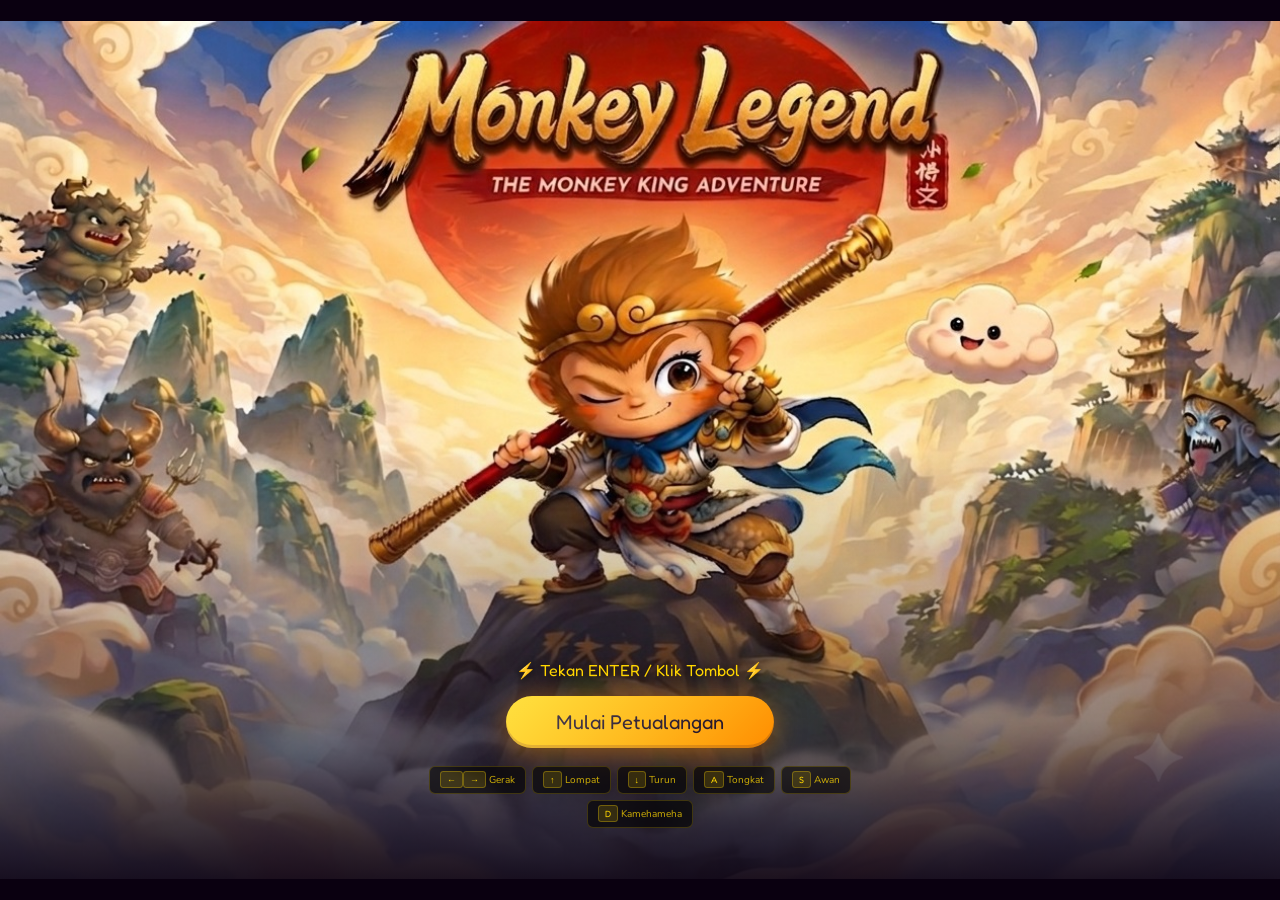
<file: index.html>
<!DOCTYPE html>
<html lang="id">
<head>
<meta charset="UTF-8">
<meta name="viewport" content="width=device-width, initial-scale=1.0, maximum-scale=1.0, user-scalable=no">
<title>Monkey Legend — Sun Wukong Adventure</title>

<!-- CSS Utama -->
<link rel="stylesheet" href="css/style.css">
<!-- CSS Efek Lompat (modular) -->
<link rel="stylesheet" href="css/jump-sprite.css">

<!-- Google Fonts -->
<link href="https://fonts.googleapis.com/css2?family=Fredoka+One&family=Nunito:wght@400;700;900&display=swap" rel="stylesheet">

<!-- Quest & Combo Styles -->
<style>
#questPanel{position:fixed;left:10px;bottom:180px;z-index:12;width:160px;background:rgba(20,5,30,0.85);backdrop-filter:blur(6px);border:1px solid rgba(255,215,0,0.25);border-radius:10px;padding:8px;color:#fff;font-family:'Nunito',sans-serif;font-size:10px}
#questPanel h4{margin:0 0 6px;font-family:'Fredoka One',cursive;font-size:10px;color:var(--gold);text-transform:uppercase;letter-spacing:1px;text-align:center}
.quest-item{display:flex;align-items:center;gap:5px;margin-bottom:4px;padding:3px 5px;border-radius:4px;background:rgba(255,255,255,0.05)}
.quest-item.quest-done{opacity:0.4;text-decoration:line-through}
.quest-label{flex:1;font-size:9px;color:rgba(255,255,255,0.85)}
.quest-bar{width:40px;height:4px;background:rgba(0,0,0,0.4);border-radius:2px;overflow:hidden}
.quest-fill{height:100%;background:linear-gradient(90deg,#FFD700,#FF8C00);border-radius:2px;transition:width 0.3s}
.quest-pct{font-size:8px;color:var(--gold);font-weight:700;min-width:22px;text-align:right}
/* Pet Transform Bar */
#petBar{position:fixed;left:10px;bottom:140px;z-index:12;width:160px;background:rgba(20,5,30,0.85);backdrop-filter:blur(6px);border:1px solid rgba(255,100,0,0.3);border-radius:10px;padding:6px 8px;color:#fff;font-family:'Nunito',sans-serif;font-size:9px;display:none}
#petBar.active{display:block}
#petBar h4{margin:0 0 4px;font-family:'Fredoka One',cursive;font-size:9px;color:#FF8C00;text-transform:uppercase;letter-spacing:1px;text-align:center}
.pet-bar-wrap{width:100%;height:8px;background:rgba(0,0,0,0.4);border-radius:4px;overflow:hidden}
.pet-bar-fill{height:100%;background:linear-gradient(90deg,#FFD700,#FF4444);border-radius:4px;transition:width 0.2s}
.pet-bar-label{text-align:center;font-size:8px;color:rgba(255,255,255,0.7);margin-top:2px}
.pet-bar-label.ready{color:#FF4444;font-weight:700;animation:petPulse 0.5s ease-in-out infinite}
@keyframes petPulse{0%,100%{opacity:1}50%{opacity:0.5}}
@media(max-width:600px){#questPanel{width:130px;left:6px;bottom:160px}#petBar{width:130px;left:6px;bottom:120px}}
#comboDisplay{position:fixed;left:50%;top:22%;transform:translateX(-50%);z-index:12;text-align:center;pointer-events:none;display:none}
.combo-count{font-family:'Fredoka One',cursive;font-size:42px;text-shadow:0 2px 10px rgba(0,0,0,0.5);animation:comboPop 0.3s ease-out}
.combo-label{font-family:'Fredoka One',cursive;font-size:14px;margin-top:-5px;text-shadow:0 1px 5px rgba(0,0,0,0.5)}
.combo-bar{width:80px;height:4px;background:rgba(0,0,0,0.3);border-radius:2px;margin:4px auto 0;overflow:hidden}
.combo-fill{height:100%;background:linear-gradient(90deg,#FF4444,#FFD700);border-radius:2px;transition:width 0.1s linear}
@keyframes comboPop{0%{transform:scale(1.5)}100%{transform:scale(1)}}
@media(max-width:600px){#questPanel{width:130px;left:6px;bottom:120px}#questPanel h4{font-size:9px}.quest-label{font-size:8px}.combo-count{font-size:32px}}
</style>
<base target="_blank">
<base target="_blank">
</head>
<body>

<canvas id="c"></canvas>
<div class="qf" id="qf"></div>

<!-- Quest Panel -->
<div id="questPanel" style="display:none">
  <h4>🎯 Misi Hari Ini</h4>
  <div id="questList"></div>
</div>

<!-- Pet Transform Bar -->
<div id="petBar">
  <h4>🐵 → 🦍 KING KONG</h4>
  <div class="pet-bar-wrap"><div class="pet-bar-fill" id="petBarFill" style="width:0%"></div></div>
  <div class="pet-bar-label" id="petBarLabel">0 / 300</div>
</div>

<!-- Combo Display -->
<div id="comboDisplay">
  <div class="combo-count">x0</div>
  <div class="combo-label">COMBO!</div>
  <div class="combo-bar"><div class="combo-fill" style="width:100%"></div></div>
</div>

<!-- Container efek visual lompat -->
<div id="jumpEffects" style="position:fixed;inset:0;pointer-events:none;z-index:11;overflow:hidden"></div>

<!-- UI Game -->
<div id="ui">
  <div class="panel"><h3>Nyawa</h3><div class="bar-w"><div class="bar-f hp-f" id="hpB" style="width:100%"></div></div></div>
  <div class="panel" style="text-align:center"><h3>Skor</h3><div class="val g" id="scV">0</div></div>
  <div class="panel" style="text-align:center"><h3>Jarak</h3><div class="val c" id="dsV">0m</div></div>
  <div class="panel"><h3>Energi</h3><div class="bar-w"><div class="bar-f en-f" id="enB" style="width:100%"></div></div></div>
</div>

<!-- Touch Controls -->
<div id="touchControls">
  <div id="joystickZone"><div id="joystickBase"></div><div id="joystickThumb"></div></div>
  <div id="actionButtons">
    <div class="act-row"><div class="act-btn" id="btnCloud">Awan</div><div class="act-btn" id="btnJump">Lompat</div></div>
    <div class="act-row"><div class="act-btn" id="btnKame">Kame</div><div class="act-btn" id="btnAtk">Tongkat</div></div>
    <div class="act-btn" id="btnDown">Turun</div>
  </div>
</div>

<!-- Overlay Menu -->
<div id="overlay">
  <div id="coverBg"></div>
  <div id="menuContent">
    <div class="enter-hint">⚡ Tekan ENTER / Klik Tombol ⚡</div>
    <button class="btn" id="startBtn">Mulai Petualangan</button>
    <div class="ctrls">
      <div class="ctrl"><kbd>←</kbd><kbd>→</kbd> Gerak</div>
      <div class="ctrl"><kbd>↑</kbd> Lompat</div>
      <div class="ctrl"><kbd>↓</kbd> Turun</div>
      <div class="ctrl"><kbd>A</kbd> Tongkat</div>
      <div class="ctrl"><kbd>S</kbd> Awan</div>
      <div class="ctrl"><kbd>D</kbd> Kamehameha</div>
    </div>
  </div>
</div>

<!-- Game Over -->
<div id="gameover">
  <h1>Game Over</h1>
  <div class="st" id="goSt"></div>
  <div class="enter-hint">⚡ Tekan ENTER / Klik Tombol ⚡</div>
  <button class="btn" id="restartBtn">Coba Lagi</button>
</div>

<!-- Loading -->
<div id="loadingBar"><div id="loadingFill"></div></div>
<div id="loadingText">Memuat karakter...</div>

<!-- ========== JAVASCRIPT ========== -->
<script src="js/utils.js"></script>
<script src="js/cloud.js"></script>
<script src="js/player.js"></script>
<!-- game.js sudah termodifikasi dengan sprite lompat -->
<script src="js/kingkong.js"></script>
<script src="js/game.js"></script>
<!-- Efek visual lompat (dust, trail, ring) — modular terpisah -->
<script src="js/jump-sprite.js"></script>


<script>
// Show/hide quest panel & pet bar based on game state
(function(){
  var qp = document.getElementById('questPanel');
  var pb = document.getElementById('petBar');
  var pbf = document.getElementById('petBarFill');
  var pbl = document.getElementById('petBarLabel');

  var checkState = setInterval(function(){
    if (window.state === 'play') {
      qp.style.display = 'block';
      pb.classList.add('active');

      // Update pet bar
      if (typeof window.petPoints !== 'undefined' && typeof window.PET_TRANSFORM_COST !== 'undefined') {
        var pct = Math.min(100, Math.floor(window.petPoints / window.PET_TRANSFORM_COST * 100));
        pbf.style.width = pct + '%';
        if (window.petPoints >= window.PET_TRANSFORM_COST) {
          pbl.textContent = 'READY! SMASH!';
          pbl.classList.add('ready');
        } else {
          pbl.textContent = window.petPoints + ' / ' + window.PET_TRANSFORM_COST;
          pbl.classList.remove('ready');
        }
      }
    } else {
      qp.style.display = 'none';
      pb.classList.remove('active');
    }
  }, 200);
})();
</script>
</body>
</html>
</file>
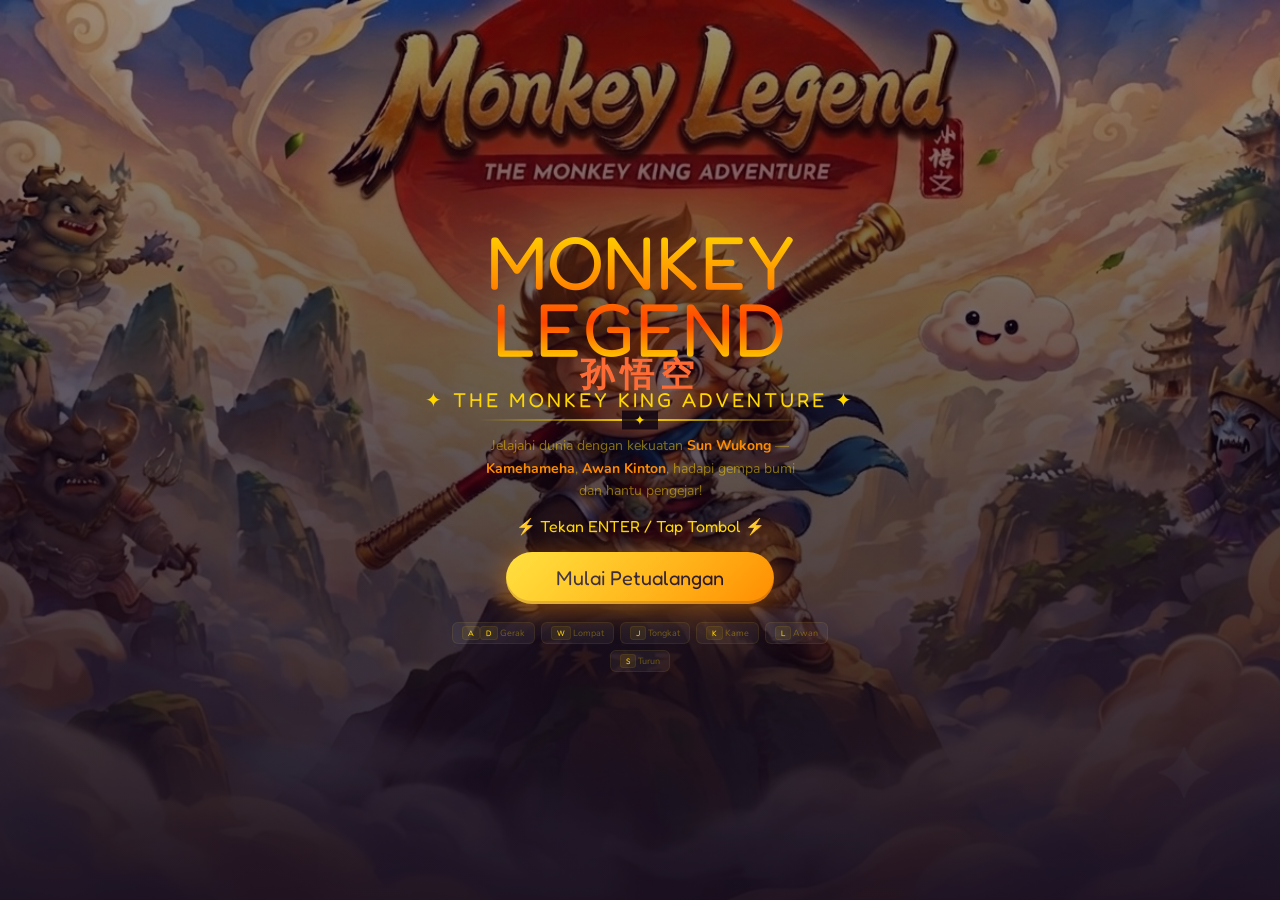
<file: deepseek_html_20260711_87a9c2.html>
<!DOCTYPE html>
<html lang="id">
<head>
<meta charset="UTF-8">
<meta name="viewport" content="width=device-width, initial-scale=1.0, maximum-scale=1.0, user-scalable=no">
<title>Monkey Legend — Sun Wukong Adventure</title>
<link href="https://fonts.googleapis.com/css2?family=Fredoka+One&family=Nunito:wght@400;700;900&display=swap" rel="stylesheet">
<style>
/* ========== RESET & BASE ========== */
:root{--gold:#FFD700;--red:#FF4444;--orange:#FF8C00;--cyan:#00E5FF}
*{margin:0;padding:0;box-sizing:border-box;-webkit-tap-highlight-color:transparent}
body{overflow:hidden;background:#0a0010;font-family:'Nunito',sans-serif;user-select:none;touch-action:none;position:fixed;inset:0}
canvas{display:block;position:fixed;inset:0}

/* ========== UI GAME (HP, SKOR, DLL) ========== */
#ui{position:fixed;top:0;left:0;width:100%;pointer-events:none;z-index:10;padding:8px 12px;display:flex;justify-content:space-between;align-items:flex-start}
.panel{background:rgba(20,5,30,0.82);backdrop-filter:blur(6px);-webkit-backdrop-filter:blur(6px);border:1px solid rgba(255,215,0,0.2);border-radius:10px;padding:6px 10px;color:#fff;min-width:90px}
.panel h3{font-family:'Fredoka One',cursive;font-size:9px;text-transform:uppercase;letter-spacing:1px;color:var(--gold);margin-bottom:3px}
.bar-w{height:7px;background:rgba(0,0,0,0.5);border-radius:5px;overflow:hidden}
.bar-f{height:100%;border-radius:5px;transition:width 0.12s}
.hp-f{background:linear-gradient(90deg,#FF4444,#FF6B6B)}
.en-f{background:linear-gradient(90deg,var(--cyan),#00B8D4)}
.val{font-size:17px;font-weight:900;font-family:'Fredoka One',cursive}
.val.g{color:var(--gold)}.val.c{color:var(--cyan)}

/* ========== KONTROL SENTUH (ANDROID) ========== */
#touchControls{position:fixed;inset:0;z-index:15;pointer-events:none;display:none}
#touchControls.show{display:block}
#joystickZone{position:absolute;left:10px;bottom:20px;width:140px;height:140px;pointer-events:auto;touch-action:none;z-index:16}
#joystickBase{position:absolute;left:50%;top:50%;transform:translate(-50%,-50%);width:110px;height:110px;border-radius:50%;background:rgba(255,255,255,0.08);border:2px solid rgba(255,255,255,0.15)}
#joystickThumb{position:absolute;left:50%;top:50%;transform:translate(-50%,-50%);width:44px;height:44px;border-radius:50%;background:rgba(255,215,0,0.35);border:2px solid rgba(255,215,0,0.5);transition:none;pointer-events:none}
#actionButtons{position:absolute;right:10px;bottom:20px;display:flex;flex-direction:column;align-items:center;gap:8px;pointer-events:auto;z-index:16}
.act-btn{width:58px;height:58px;border-radius:50%;border:2px solid;display:flex;align-items:center;justify-content:center;font-family:'Fredoka One',cursive;font-size:11px;color:#fff;text-shadow:0 1px 3px rgba(0,0,0,0.5);-webkit-user-select:none;touch-action:none;cursor:pointer;transition:transform 0.1s}
.act-btn:active,.act-btn.pressed{transform:scale(0.85);filter:brightness(1.3)}
#btnJump{background:rgba(76,175,80,0.35);border-color:rgba(76,175,80,0.6)}
#btnAtk{background:rgba(255,152,0,0.35);border-color:rgba(255,152,0,0.6)}
#btnKame{background:rgba(0,229,255,0.3);border-color:rgba(0,229,255,0.5)}
#btnCloud{background:rgba(255,255,255,0.2);border-color:rgba(255,255,255,0.4)}
#btnDown{background:rgba(150,150,150,0.25);border-color:rgba(150,150,150,0.4);width:46px;height:32px;border-radius:10px;font-size:9px}
.act-row{display:flex;gap:8px;align-items:center}

/* ========== MENU UTAMA ========== */
#overlay{position:fixed;inset:0;z-index:20;display:flex;flex-direction:column;align-items:center;justify-content:center;transition:opacity 0.8s;background:linear-gradient(180deg,#0a0010 0%,#1a0a1e 40%,#2a1020 100%)}
#overlay.hidden{opacity:0;pointer-events:none}

/* BACKGROUND COVER - TEMPAT GAMBAR ANDA */
#coverBg{
  position:absolute;
  inset:0;
  z-index:0;
  background-image: url('cover.jpg');
  background-size: cover;
  background-position: center;
  background-repeat: no-repeat;
  opacity:0.85;
}

/* Overlay gelap agar teks terbaca */
#coverBg::after{
  content:'';
  position:absolute;
  inset:0;
  background:linear-gradient(180deg,rgba(10,0,16,0.3) 0%,rgba(10,0,16,0.6) 50%,rgba(10,0,16,0.85) 100%);
}

/* ========== KONTEN MENU ========== */
#menuContent{position:relative;z-index:1;display:flex;flex-direction:column;align-items:center;justify-content:center;width:100%;max-width:500px;padding:20px}

.monkey-title{font-family:'Fredoka One',cursive;text-align:center;line-height:0.9;margin-bottom:2px}
.monkey-title .big{font-size:clamp(42px,10vw,75px);background:linear-gradient(180deg,#FFD700 0%,#FF8C00 40%,#FF4500 70%,#FFD700 100%);-webkit-background-clip:text;-webkit-text-fill-color:transparent;background-clip:text;text-shadow:none;position:relative}
.monkey-title .chinese{font-size:clamp(20px,4vw,34px);color:#FF6B35;letter-spacing:6px;margin-top:-4px;font-weight:900;text-shadow:0 0 30px rgba(255,107,53,0.3)}
.monkey-title .sub{font-size:clamp(12px,2.5vw,20px);color:#FFD700;letter-spacing:3px;margin-top:2px;text-shadow:0 0 20px rgba(255,215,0,0.2)}

.title-border{width:70%;height:2px;margin:8px 0 14px;background:linear-gradient(90deg,transparent,#FFD700,transparent);position:relative}
.title-border::before{content:'✦';position:absolute;left:50%;top:50%;transform:translate(-50%,-50%);color:#FFD700;font-size:14px;background:rgba(10,0,16,0.8);padding:0 12px}

.desc{color:rgba(255,215,0,0.5);font-size:clamp(10px,1.6vw,14px);text-align:center;max-width:360px;line-height:1.6;padding:0 16px;margin-bottom:4px;font-weight:400}
.desc span{color:#FF8C00;font-weight:700}

.enter-hint{color:var(--gold);font-family:'Fredoka One',cursive;font-size:clamp(12px,1.8vw,16px);margin:10px 0 16px;animation:pulse 1.5s ease-in-out infinite;text-shadow:0 0 30px rgba(255,215,0,0.15)}
@keyframes pulse{0%,100%{opacity:0.5;transform:scale(1)}50%{opacity:1;transform:scale(1.04)}}

.btn{pointer-events:all;font-family:'Fredoka One',cursive;font-size:clamp(16px,2.5vw,20px);padding:14px 50px;border:none;border-radius:50px;cursor:pointer;color:#1a0a1e;background:linear-gradient(135deg,#FFD700,#FF8C00);box-shadow:0 4px 30px rgba(255,140,0,0.5),inset 0 -3px 0 rgba(139,69,19,0.3);transition:all 0.3s;position:relative;overflow:hidden;min-width:200px}
.btn::before{content:'';position:absolute;inset:0;background:linear-gradient(135deg,rgba(255,255,255,0.25),transparent);pointer-events:none}
.btn:hover{transform:scale(1.05);box-shadow:0 6px 45px rgba(255,140,0,0.7)}
.btn:active{transform:scale(0.95)}

.ctrls{margin-top:18px;display:flex;gap:6px;flex-wrap:wrap;justify-content:center;padding:0 12px}
.ctrl{background:rgba(255,255,255,0.05);border:1px solid rgba(255,215,0,0.08);border-radius:6px;padding:4px 9px;color:rgba(255,215,0,0.35);font-size:9px;transition:all 0.3s}
.ctrl kbd{background:rgba(255,215,0,0.08);border-radius:3px;padding:1px 5px;font-family:'Fredoka One',cursive;color:#FFD700;font-size:8px;border:1px solid rgba(255,215,0,0.08)}

/* ========== GAME OVER ========== */
#gameover{position:fixed;inset:0;z-index:20;display:none;flex-direction:column;align-items:center;justify-content:center;background:rgba(10,0,0,0.92)}
#gameover.show{display:flex}
#gameover h1{font-family:'Fredoka One',cursive;font-size:46px;background:linear-gradient(135deg,#FF4444,#FF6B6B);-webkit-background-clip:text;-webkit-text-fill-color:transparent;background-clip:text;margin-bottom:6px}
.st{color:rgba(255,255,255,0.55);font-size:15px;margin-bottom:6px;text-align:center;line-height:1.8}
.st span{color:var(--gold);font-weight:900;font-size:18px}
.qf{position:fixed;inset:0;pointer-events:none;z-index:5;background:rgba(255,50,50,0);transition:background 0.08s}
.qf.on{background:rgba(255,50,50,0.07)}

/* ========== RESPONSIVE ========== */
@media(max-width:600px){
  .panel{min-width:65px;padding:4px 7px}
  .panel h3{font-size:7px}
  .val{font-size:13px}
  .bar-w{height:5px}
  #joystickZone{width:110px;height:110px;left:6px;bottom:12px}
  #joystickBase{width:85px;height:85px}
  #joystickThumb{width:34px;height:34px}
  .act-btn{width:46px;height:46px;font-size:8px}
  #btnDown{width:36px;height:26px;font-size:7px}
  #actionButtons{right:6px;bottom:12px;gap:5px}
  .act-row{gap:5px}
  .monkey-title .big{font-size:clamp(32px,9vw,50px)}
  .monkey-title .chinese{font-size:clamp(16px,3.5vw,24px)}
  .btn{min-width:150px;padding:12px 30px;font-size:clamp(14px,2.2vw,17px)}
}
</style>
</head>
<body>

<!-- ========== CANVAS GAME ========== -->
<canvas id="c"></canvas>
<div class="qf" id="qf"></div>

<!-- ========== UI GAME ========== -->
<div id="ui">
  <div class="panel"><h3>Nyawa</h3><div class="bar-w"><div class="bar-f hp-f" id="hpB" style="width:100%"></div></div></div>
  <div class="panel" style="text-align:center"><h3>Skor</h3><div class="val g" id="scV">0</div></div>
  <div class="panel" style="text-align:center"><h3>Jarak</h3><div class="val c" id="dsV">0m</div></div>
  <div class="panel"><h3>Energi</h3><div class="bar-w"><div class="bar-f en-f" id="enB" style="width:100%"></div></div></div>
</div>

<!-- ========== KONTROL SENTUH ========== -->
<div id="touchControls">
  <div id="joystickZone">
    <div id="joystickBase"></div>
    <div id="joystickThumb"></div>
  </div>
  <div id="actionButtons">
    <div class="act-row">
      <div class="act-btn" id="btnCloud">Awan</div>
      <div class="act-btn" id="btnJump">Lompat</div>
    </div>
    <div class="act-row">
      <div class="act-btn" id="btnKame">Kame</div>
      <div class="act-btn" id="btnAtk">Tongkat</div>
    </div>
    <div class="act-btn" id="btnDown">Turun</div>
  </div>
</div>

<!-- ========== MENU UTAMA ========== -->
<div id="overlay">
  <!-- GAMBAR COVER - GANTI 'cover.jpg' DENGAN NAMA FILE ANDA -->
  <div id="coverBg"></div>
  
  <div id="menuContent">
    <div class="monkey-title">
      <div class="big">MONKEY<br>LEGEND</div>
      <div class="chinese">孙悟空</div>
      <div class="sub">✦ THE MONKEY KING ADVENTURE ✦</div>
    </div>
    <div class="title-border"></div>
    <p class="desc">Jelajahi dunia dengan kekuatan <span>Sun Wukong</span> — <span>Kamehameha</span>, <span>Awan Kinton</span>, hadapi gempa bumi dan hantu pengejar!</p>
    <div class="enter-hint">⚡ Tekan ENTER / Tap Tombol ⚡</div>
    <button class="btn" id="startBtn">Mulai Petualangan</button>
    <div class="ctrls">
      <div class="ctrl"><kbd>A</kbd><kbd>D</kbd> Gerak</div>
      <div class="ctrl"><kbd>W</kbd> Lompat</div>
      <div class="ctrl"><kbd>J</kbd> Tongkat</div>
      <div class="ctrl"><kbd>K</kbd> Kame</div>
      <div class="ctrl"><kbd>L</kbd> Awan</div>
      <div class="ctrl"><kbd>S</kbd> Turun</div>
    </div>
  </div>
</div>

<!-- ========== GAME OVER ========== -->
<div id="gameover">
  <h1>Tumbang!</h1>
  <div class="st" id="goSt"></div>
  <div class="enter-hint">⚡ Tekan ENTER / Tap Tombol ⚡</div>
  <button class="btn" id="restartBtn">Coba Lagi</button>
</div>

<!-- ========== JAVASCRIPT GAME ENGINE ========== -->
<script>
// ============================================
// SEMUA KODE GAME ADA DI SINI
// (saya tulis ringkas agar tidak terlalu panjang)
// ============================================

// === CANVAS ===
var C=document.getElementById('c'),X=C.getContext('2d');
var W,H;
function resize(){W=C.width=innerWidth;H=C.height=innerHeight}
resize();addEventListener('resize',resize);

// === DETEKSI SENTUH ===
var isTouchDevice=('ontouchstart' in window)||(navigator.maxTouchPoints>0);

// === AUDIO ===
var ac;
function initAudio(){if(!ac)try{ac=new(window.AudioContext||window.webkitAudioContext)()}catch(e){}}
function tone(f,d,t,v,fe){
  if(!ac)return;try{t=t||'sine';v=v||0.1;var o=ac.createOscillator(),g=ac.createGain();
  o.type=t;o.frequency.setValueAtTime(f,ac.currentTime);
  if(fe)o.frequency.exponentialRampToValueAtTime(Math.max(20,fe),ac.currentTime+d);
  g.gain.setValueAtTime(v,ac.currentTime);g.gain.exponentialRampToValueAtTime(0.001,ac.currentTime+d);
  o.connect(g);g.connect(ac.destination);o.start();o.stop(ac.currentTime+d)}catch(e){}
}
function sfxJump(){tone(300,0.15,'sine',0.1,600)}
function sfxAtk(){tone(500,0.08,'sawtooth',0.08,250)}
function sfxKame(){tone(150,0.8,'sawtooth',0.13,800);setTimeout(function(){tone(400,0.4,'sine',0.08,100)},200)}
function sfxHit(){tone(180,0.12,'square',0.09,60)}
function sfxQuake(){tone(35,1.5,'sawtooth',0.15,15)}
function sfxCoin(){tone(800,0.1,'sine',0.07);setTimeout(function(){tone(1200,0.15,'sine',0.07)},80)}
function sfxCloud(){tone(600,0.3,'sine',0.09,900)}
function sfxGhost(){tone(80,0.5,'sine',0.05,40)}
function sfxDie(){tone(400,0.6,'sawtooth',0.1,50)}

// === UTILITAS ===
function rnd(a,b){return Math.random()*(b-a)+a}
function rndI(a,b){return Math.floor(rnd(a,b+1))}
function pick(a){return a[Math.floor(Math.random()*a.length)]}

// === STATE ===
var state='menu',score=0,distance=0,frame=0;
var player,platforms,ghosts,particles,projectiles,kameBlasts;
var keys={},shake={x:0,y:0,i:0,t:0},quakeCD=0;
var cam={x:0,y:0},genX=0,ghostTimer=0;

// === KEYBOARD ===
addEventListener('keydown',function(e){
  keys[e.key.toLowerCase()]=true;
  if(e.key==='Enter'){
    e.preventDefault();
    if(state==='menu')startGame();
    else if(state==='over')restartGame();
  }
  if(['w','a','s','d',' ','arrowup','arrowdown','arrowleft','arrowright'].indexOf(e.key.toLowerCase())>=0)e.preventDefault();
});
addEventListener('keyup',function(e){keys[e.key.toLowerCase()]=false});

// === TOUCH ===
var touchState={moveX:0,moveY:0,jump:false,atk:false,kame:false,cloud:false,down:false};
var joystickActive=false,joystickId=null,joystickCX=0,joystickCY=0;
var btnKeys=['jump','atk','kame','cloud','down'];
var activeTouches={};

function setupTouch(){
  var jz=document.getElementById('joystickZone');
  var jthumb=document.getElementById('joystickThumb');
  var jbase=document.getElementById('joystickBase');
  function getMaxR(){var bw=jbase.offsetWidth;var tw=jthumb.offsetWidth;return(bw-tw)/2}
  jz.addEventListener('touchstart',function(e){
    e.preventDefault();e.stopPropagation();if(joystickActive)return;
    var t=e.changedTouches[0];joystickActive=true;joystickId=t.identifier;
    var rect=jbase.getBoundingClientRect();joystickCX=rect.left+rect.width/2;joystickCY=rect.top+rect.height/2;
    updateJoystick(t.clientX,t.clientY,getMaxR(),jthumb);
  },{passive:false});
  jz.addEventListener('touchmove',function(e){
    e.preventDefault();e.stopPropagation();
    for(var i=0;i<e.changedTouches.length;i++){var t=e.changedTouches[i];if(t.identifier===joystickId){updateJoystick(t.clientX,t.clientY,getMaxR(),jthumb)}}
  },{passive:false});
  function endJoystick(e){
    for(var i=0;i<e.changedTouches.length;i++){if(e.changedTouches[i].identifier===joystickId){joystickActive=false;joystickId=null;jthumb.style.left='50%';jthumb.style.top='50%';touchState.moveX=0;touchState.moveY=0}}
  }
  jz.addEventListener('touchend',endJoystick,{passive:false});
  jz.addEventListener('touchcancel',endJoystick,{passive:false});
  var btnIds=['btnJump','btnAtk','btnKame','btnCloud','btnDown'];
  for(var b=0;b<btnIds.length;b++){(function(idx){
    var el=document.getElementById(btnIds[idx]);var key=btnKeys[idx];
    el.addEventListener('touchstart',function(e){e.preventDefault();e.stopPropagation();touchState[key]=true;el.classList.add('pressed');for(var i=0;i<e.changedTouches.length;i++){activeTouches[e.changedTouches[i].identifier]=key}},{passive:false});
    el.addEventListener('touchend',function(e){e.preventDefault();e.stopPropagation();for(var i=0;i<e.changedTouches.length;i++){var id=e.changedTouches[i].identifier;if(activeTouches[id]===key){delete activeTouches[id]}}var stillActive=false;for(var id in activeTouches){if(activeTouches[id]===key){stillActive=true;break}}if(!stillActive){touchState[key]=false;el.classList.remove('pressed')}},{passive:false});
    el.addEventListener('touchcancel',function(e){touchState[key]=false;el.classList.remove('pressed');for(var i=0;i<e.changedTouches.length;i++){delete activeTouches[e.changedTouches[i].identifier]}},{passive:false});
    el.addEventListener('mousedown',function(e){touchState[key]=true;el.classList.add('pressed')});
    el.addEventListener('mouseup',function(e){touchState[key]=false;el.classList.remove('pressed')});
    el.addEventListener('mouseleave',function(e){touchState[key]=false;el.classList.remove('pressed')});
  })(b);}
}
function updateJoystick(clientX,clientY,maxR,jthumb){
  var dx=clientX-joystickCX,dy=clientY-joystickCY;var dist=Math.sqrt(dx*dx+dy*dy);
  if(dist>maxR){dx=dx/dist*maxR;dy=dy/dist*maxR}
  jthumb.style.left=(50+(dx/maxR)*50)+'%';jthumb.style.top=(50+(dy/maxR)*50)+'%';
  touchState.moveX=dx/maxR;touchState.moveY=dy/maxR;
  if(Math.abs(touchState.moveX)<0.1)touchState.moveX=0;if(Math.abs(touchState.moveY)<0.1)touchState.moveY=0;
}
document.addEventListener('touchmove',function(e){if(state==='play'){e.preventDefault()}},{passive:false});

// === KONSTANTA ===
var GRAV=0.52,JUMP=-11.5,SPEED=4.8,MAX_FALL=14;
var PW=30,PH=38,PLAT_H=16;

// === MULAI GAME ===
function startGame(){
  initAudio();initGame();state='play';
  document.getElementById('overlay').classList.add('hidden');
  if(isTouchDevice)document.getElementById('touchControls').classList.add('show');
}
function restartGame(){
  initGame();state='play';
  document.getElementById('gameover').classList.remove('show');
  if(isTouchDevice)document.getElementById('touchControls').classList.add('show');
}
document.getElementById('startBtn').addEventListener('click',startGame);
document.getElementById('startBtn').addEventListener('touchend',function(e){e.preventDefault();startGame()});
document.getElementById('restartBtn').addEventListener('click',restartGame);
document.getElementById('restartBtn').addEventListener('touchend',function(e){e.preventDefault();restartGame()});

// === PLATFORM ===
function makePlat(x,y,w,type){return{x:x,y:y,w:w,h:PLAT_H,type:type||'candy',coins:[],hasFlower:rnd(0,1)<0.3}}
function generateChunk(sx){
  var px=sx;
  platforms.push(makePlat(px,H-35,W*0.9,'ground'));px+=W*0.75;
  var count=rndI(4,7);
  for(var i=0;i<count;i++){var gap=rnd(55,130);px+=gap;var w=rnd(90,240),y=rnd(H*0.25,H-90);var t=pick(['candy','candy','candy','chocolate','ice']);var p=makePlat(px,y,w,t);var nc=rndI(1,Math.floor(w/38));for(var c=0;c<nc;c++)p.coins.push({x:p.x+22+c*34,y:p.y-28,collected:false,bob:rnd(0,6.28)});platforms.push(p);px+=w;}
  genX=px;
}

// === HANTU ===
function spawnGhost(){
  var side=Math.random()<0.5?-1:1;var gx=cam.x+(side<0?-70:W+70),gy=rnd(H*0.15,H*0.55);
  var spd=rnd(1.0,2.2)+distance*0.0002;var hp=2+Math.floor(distance/400);
  ghosts.push({x:gx,y:gy,vx:0,vy:0,size:rnd(26,40),speed:Math.min(spd,5),hp:hp,maxHp:hp,phase:rnd(0,6.28),hitFlash:0,type:rndI(0,2)});
  sfxGhost();
}
function updateGhost(g){
  var dx=player.x-g.x,dy=player.y-g.y,d=Math.hypot(dx,dy)||1;
  g.vx+=(dx/d)*g.speed*0.07;g.vy+=(dy/d)*g.speed*0.07+0.02;g.vx*=0.97;g.vy*=0.97;g.vy=Math.max(-5.5,Math.min(5.5,g.vy));
  g.x+=g.vx;g.y+=g.vy;g.phase+=0.055;if(g.hitFlash>0)g.hitFlash--;
  if(Math.abs(g.x-player.x)<g.size+PW*0.4&&Math.abs(g.y-player.y)<g.size+PH*0.4&&player.inv<=0){
    player.hp-=12;player.inv=50;sfxHit();triggerShake(10,18);spawnP(player.x,player.y,8,'#FF4444',1.2);
  }
}
function drawGhost(g){
  X.save();var sx=g.x-cam.x,sy=g.y-cam.y;if(sx<-80||sx>W+80){X.restore();return}
  X.translate(sx,sy);var s=g.size,p=Math.sin(g.phase)*0.07+1;var faceR=g.x<player.x?1:-1;X.scale(faceR*p,p);
  var ag=X.createRadialGradient(0,0,s*0.2,0,0,s*2.2);ag.addColorStop(0,'rgba(100,0,150,0.18)');ag.addColorStop(1,'rgba(0,0,0,0)');
  X.beginPath();X.arc(0,0,s*2.2,0,6.28);X.fillStyle=ag;X.fill();
  if(g.type===0){
    X.beginPath();X.moveTo(-s,2);X.quadraticCurveTo(-s,-s*1.1,0,-s*1.25);X.quadraticCurveTo(s,-s*1.1,s,2);
    for(var i=0;i<5;i++){var bx=s-i*(s*2/5);X.quadraticCurveTo(bx-s*0.1,s*0.5+(i%2?-7:7),bx-s*0.2,2)}
    X.closePath();var bg=X.createLinearGradient(0,-s,0,s*0.5);bg.addColorStop(0,'rgba(35,0,55,0.7)');bg.addColorStop(1,'rgba(15,0,35,0.35)');X.fillStyle=bg;X.fill();
    X.beginPath();X.ellipse(-s*0.28,-s*0.4,s*0.2,s*0.28,0,0,6.28);X.fillStyle='#FFF';X.fill();X.beginPath();X.ellipse(s*0.28,-s*0.4,s*0.2,s*0.28,0,0,6.28);X.fill();
    X.beginPath();X.arc(-s*0.24,-s*0.36,s*0.09,0,6.28);X.fillStyle='#000';X.fill();X.beginPath();X.arc(s*0.24,-s*0.36,s*0.09,0,6.28);X.fill();
  }else if(g.type===1){
    X.beginPath();X.moveTo(-s*0.75,s*0.55);X.quadraticCurveTo(-s*0.85,-s*0.45,0,-s*1.05);X.quadraticCurveTo(s*0.85,-s*0.45,s*0.75,s*0.55);
    for(var i=0;i<4;i++){var bx=s*0.75-i*(s*1.5/4);X.quadraticCurveTo(bx-s*0.08,s*0.85+(i%2?-5:5),bx-s*0.15,s*0.55)}
    X.closePath();var sg=X.createRadialGradient(0,-s*0.3,s*0.1,0,0,s*1.1);sg.addColorStop(0,'rgba(180,80,255,0.55)');sg.addColorStop(0.5,'rgba(120,0,200,0.3)');sg.addColorStop(1,'rgba(60,0,100,0.08)');X.fillStyle=sg;X.fill();
    X.beginPath();X.arc(0,-s*0.3,s*0.28,0,6.28);X.fillStyle='#E0B0FF';X.fill();X.beginPath();X.arc(s*0.04,-s*0.26,s*0.14,0,6.28);X.fillStyle='#4A0080';X.fill();X.beginPath();X.arc(s*0.07,-s*0.28,s*0.05,0,6.28);X.fillStyle='#FFF';X.fill();
  }else{
    X.beginPath();X.arc(0,-s*0.3,s*0.75,0,6.28);var skg=X.createRadialGradient(-s*0.15,-s*0.45,s*0.08,0,-s*0.3,s*0.75);skg.addColorStop(0,'#E8E0D0');skg.addColorStop(0.7,'#B0A090');skg.addColorStop(1,'#706050');X.fillStyle=skg;X.fill();
    X.beginPath();X.ellipse(0,s*0.22,s*0.45,s*0.25,0,0,Math.PI);X.fillStyle='#A09080';X.fill();
    X.beginPath();X.ellipse(-s*0.22,-s*0.35,s*0.18,s*0.22,0,0,6.28);X.fillStyle='#000';X.fill();X.beginPath();X.ellipse(s*0.22,-s*0.35,s*0.18,s*0.22,0,0,6.28);X.fill();
    X.beginPath();X.arc(-s*0.22,-s*0.35,s*0.055,0,6.28);X.fillStyle='#FF0000';X.fill();X.beginPath();X.arc(s*0.22,-s*0.35,s*0.055,0,6.28);X.fill();
    X.beginPath();X.moveTo(-s*0.04,-s*0.1);X.lineTo(s*0.04,-s*0.1);X.lineTo(0,-s*0.18);X.closePath();X.fillStyle='#000';X.fill();
    for(var i=-2;i<=2;i++){X.fillStyle='#CCBB99';X.fillRect(i*s*0.11-2,s*0.08,4,s*0.1);X.fillRect(i*s*0.11-1.5,s*0.15,3,s*0.08)}
  }
  if(g.hitFlash>0){X.globalAlpha=g.hitFlash/8*0.5;X.beginPath();X.arc(0,0,s*1.1,0,6.28);X.fillStyle='#FFF';X.fill();X.globalAlpha=1}
  if(g.hp<g.maxHp){X.scale(faceR,1);var bw=s*1.4;X.fillStyle='rgba(0,0,0,0.5)';X.fillRect(-bw/2,-s*1.5,bw,4);X.fillStyle='#B040FF';X.fillRect(-bw/2,-s*1.5,bw*(g.hp/g.maxHp),4)}
  X.restore();
}

// === KAMEHAMEHA ===
function fireKame(){
  if(player.energy<35||player.kameCharge<10)return;
  player.energy-=35;player.kameCharge=0;var dir=player.facing;
  kameBlasts.push({x:player.x+dir*PW*0.6,y:player.y-PH*0.1,vx:dir*11,size:18,maxLife:75,life:75,damage:3});
  sfxKame();triggerShake(6,12);spawnP(player.x+dir*22,player.y-PH*0.1,15,'#00E5FF',1.5,1.2);
}
function updateKame(k){
  k.x+=k.vx;k.life--;k.size=Math.min(32,k.size+0.25);
  for(var i=0;i<ghosts.length;i++){var g=ghosts[i];if(Math.hypot(k.x-g.x,k.y-g.y)<k.size+g.size){g.hp-=k.damage;g.hitFlash=8;spawnP(g.x,g.y,5,'#00E5FF',1);sfxHit()}}
}
function drawKame(k){
  var sx=k.x-cam.x,sy=k.y-cam.y,a=k.life/k.maxLife;
  var lg=X.createRadialGradient(sx,sy,0,sx,sy,k.size*2.2);
  lg.addColorStop(0,'rgba(220,255,255,'+a*0.9+')');lg.addColorStop(0.3,'rgba(0,229,255,'+a*0.55+')');lg.addColorStop(0.7,'rgba(0,100,200,'+a*0.25+')');lg.addColorStop(1,'rgba(0,50,150,0)');
  X.beginPath();X.arc(sx,sy,k.size*2.2,0,6.28);X.fillStyle=lg;X.fill();
  X.beginPath();X.arc(sx,sy,k.size*0.55,0,6.28);X.fillStyle='rgba(255,255,255,'+a*0.9+')';X.fill();
  X.beginPath();X.moveTo(sx,sy-k.size*0.7);X.lineTo(sx-k.vx*3,sy-k.size*0.4);X.lineTo(sx-k.vx*3,sy+k.size*0.4);X.lineTo(sx,sy+k.size*0.7);X.closePath();
  X.fillStyle='rgba(0,180,255,'+a*0.25+')';X.fill();
}

// === PROYEKTIL ===
function fireStaff(){
  if(player.atkCD>0)return;player.atkCD=14;var dir=player.facing;
  projectiles.push({x:player.x+dir*PW*0.8,y:player.y-PH*0.2,vx:dir*9,life:38,size:5});
  sfxAtk();spawnP(player.x+dir*PW,player.y-PH*0.2,3,'#FFD700',0.7);
}
function drawProjectile(p){
  var sx=p.x-cam.x,sy=p.y-cam.y;X.save();X.translate(sx,sy);
  var g=X.createRadialGradient(0,0,0,0,0,p.size*2.5);g.addColorStop(0,'rgba(255,215,0,0.8)');g.addColorStop(0.5,'rgba(255,140,0,0.3)');g.addColorStop(1,'rgba(255,100,0,0)');
  X.beginPath();X.arc(0,0,p.size*2.5,0,6.28);X.fillStyle=g;X.fill();
  drawStar(X,0,0,5,p.size,p.size*0.4,'#FFD700');X.restore();
}

// === AWAN ===
function activateCloud(){
  if(player.energy<18||player.onCloud)return;
  player.energy-=18;player.onCloud=true;player.cloudTimer=220;player.vy=0;
  sfxCloud();spawnP(player.x,player.y+PH/2,10,'#FFF8DC',0.9,0.7);
}

// === PARTIKEL ===
function spawnP(x,y,n,col,sm,szm){sm=sm||1;szm=szm||1;for(var i=0;i<n;i++){var a=rnd(0,6.28),sp=rnd(1,5)*sm;particles.push({x:x,y:y,vx:Math.cos(a)*sp,vy:Math.sin(a)*sp-rnd(0,2),life:rnd(15,38),ml:38,size:rnd(2,6)*szm,color:col})}}

// === GEMPA ===
function triggerShake(i,t){shake.i=Math.max(shake.i,i);shake.t=Math.max(shake.t,t)}
function triggerQuake(){
  triggerShake(20,100);sfxQuake();document.getElementById('qf').classList.add('on');setTimeout(function(){document.getElementById('qf').classList.remove('on')},600);
  for(var i=0;i<platforms.length;i++){var p=platforms[i];if(p.x+p.w>cam.x-50&&p.x<cam.x+W+50){for(var j=0;j<4;j++)particles.push({x:p.x+rnd(0,p.w),y:p.y,vx:rnd(-3,3),vy:rnd(-4,-1),life:rnd(20,45),ml:45,size:rnd(3,7),color:pick(['#8B7355','#A0926B','#6B5B3A'])})}}
  for(var i=0;i<ghosts.length;i++){ghosts[i].hp-=1;ghosts[i].hitFlash=5}
  if(player.onGround)player.vy=-4;
}

// === PEMAIN ===
function createPlayer(){
  return{x:200,y:H-200,vx:0,vy:0,hp:100,maxHp:100,energy:100,maxEnergy:100,
    facing:1,onGround:false,onCloud:false,cloudTimer:0,inv:0,atkCD:0,kameCharge:0,
    jumps:2,dropThrough:0,_jumpHeld:false,_cloudHeld:false,_atkHeld:false,_kameHeld:false};
}
function getInput(){
  var left=keys['a']||keys['arrowleft']||(touchState.moveX<-0.3);
  var right=keys['d']||keys['arrowright']||(touchState.moveX>0.3);
  var up=keys['w']||keys['arrowup']||keys[' ']||touchState.jump;
  var down=keys['s']||keys['arrowdown']||touchState.down;
  var atk=keys['j']||touchState.atk;
  var kame=keys['k']||touchState.kame;
  var cloud=keys['l']||touchState.cloud;
  return{left:left,right:right,up:up,down:down,atk:atk,kame:kame,cloud:cloud};
}
function updatePlayer(){
  var p=player,inp=getInput();
  if(inp.left){p.vx=-SPEED;p.facing=-1}else if(inp.right){p.vx=SPEED;p.facing=1}else p.vx*=0.78;
  if(inp.up&&!p._jumpHeld){if(p.onCloud){p.onCloud=false;p.cloudTimer=0;p.vy=JUMP*0.8;p.jumps=1}else if(p.jumps>0){p.vy=JUMP;p.jumps--;p.onGround=false;sfxJump();spawnP(p.x,p.y+PH/2,4,'#FFD700',0.5,0.5)}p._jumpHeld=true}if(!inp.up)p._jumpHeld=false;
  if(inp.down)p.dropThrough=8;
  if(inp.cloud&&!p._cloudHeld){activateCloud();p._cloudHeld=true}if(!inp.cloud)p._cloudHeld=false;
  if(inp.atk)fireStaff();
  if(inp.kame){p.kameCharge=Math.min(60,p.kameCharge+1)}else if(p.kameCharge>10){fireKame()}else{p.kameCharge=0}
  if(p.onCloud){p.vy=0;if(inp.up)p.vy=-3.2;if(inp.down)p.vy=3;p.cloudTimer--;p.energy-=0.15;if(p.cloudTimer<=0||p.energy<=0)p.onCloud=false;if(frame%3===0)particles.push({x:p.x+rnd(-14,14),y:p.y+PH/2+rnd(0,8),vx:rnd(-0.4,0.4),vy:rnd(0.5,1.8),life:rnd(12,22),ml:22,size:rnd(3,7),color:'rgba(255,255,255,0.35)'})}else{p.vy+=GRAV;if(p.vy>MAX_FALL)p.vy=MAX_FALL}
  p.x+=p.vx;p.y+=p.vy;if(p.dropThrough>0)p.dropThrough--;
  p.onGround=false;
  for(var i=0;i<platforms.length;i++){var pl=platforms[i];if(p.dropThrough>0&&pl.type!=='ground')continue;var px=p.x-PW/2,py=p.y-PH/2;if(px+PW>pl.x&&px<pl.x+pl.w){var prevBottom=py+PH-p.vy;if(prevBottom<=pl.y+5&&py+PH>=pl.y&&py+PH<=pl.y+pl.h+10){p.y=pl.y-PH/2;p.vy=0;p.onGround=true;p.jumps=2}}}
  if(p.y>H+120){p.hp-=20;p.inv=60;p.x=cam.x+W/2;p.y=100;p.vy=0;triggerShake(8,15)}
  for(var i=0;i<platforms.length;i++){var pl=platforms[i];for(var j=0;j<pl.coins.length;j++){var c=pl.coins[j];if(!c.collected&&Math.hypot(p.x-c.x,p.y-c.y)<24){c.collected=true;score+=50;sfxCoin();spawnP(c.x,c.y,5,'#FFD700',0.8,0.6)}}}
  if(!p.onCloud)p.energy=Math.min(p.maxEnergy,p.energy+0.06);if(p.inv>0)p.inv--;if(p.atkCD>0)p.atkCD--;
}
function drawPlayer(){
  var p=player,sx=p.x-cam.x,sy=p.y-cam.y;if(sx<-60||sx>W+60)return;if(p.inv>0&&Math.floor(p.inv/3)%2===0)return;
  X.save();X.translate(sx,sy);X.scale(p.facing,1);
  if(p.onCloud){X.save();X.scale(p.facing,1);var cy=PH/2-2;X.beginPath();X.arc(-10,cy,11,0,6.28);X.arc(10,cy,11,0,6.28);X.arc(0,cy-4,13,0,6.28);X.fillStyle='rgba(255,250,242,0.85)';X.fill();var cg=X.createRadialGradient(0,cy,4,0,cy,22);cg.addColorStop(0,'rgba(255,250,240,0.5)');cg.addColorStop(1,'rgba(255,240,220,0)');X.beginPath();X.arc(0,cy,22,0,6.28);X.fillStyle=cg;X.fill();X.restore()}
  if(p.kameCharge>5){var cp=p.kameCharge/60;var cg=X.createRadialGradient(PW*0.3,0,2,PW*0.3,0,18+cp*28);cg.addColorStop(0,'rgba(200,255,255,'+cp*0.8+')');cg.addColorStop(0.4,'rgba(0,229,255,'+cp*0.5+')');cg.addColorStop(1,'rgba(0,100,200,0)');X.beginPath();X.arc(PW*0.3,0,18+cp*28,0,6.28);X.fillStyle=cg;X.fill();X.beginPath();X.arc(PW*0.4,-PH*0.08,5+cp*7,0,6.28);var bg=X.createRadialGradient(PW*0.4,-PH*0.08,0,PW*0.4,-PH*0.08,5+cp*7);bg.addColorStop(0,'rgba(255,255,255,'+cp+')');bg.addColorStop(0.5,'rgba(0,229,255,'+cp*0.7+')');bg.addColorStop(1,'rgba(0,100,255,'+cp*0.3+')');X.fillStyle=bg;X.fill()}
  X.fillStyle='#DAA520';X.fillRect(-7,PH*0.12,6,13);X.fillRect(2,PH*0.12,6,13);X.fillStyle='#333';X.fillRect(-8,PH*0.12+9,8,5);X.fillRect(1,PH*0.12+9,8,5);
  X.beginPath();if(X.roundRect)X.roundRect(-PW*0.38,-PH*0.13,PW*0.76,PH*0.32,3);else X.rect(-PW*0.38,-PH*0.13,PW*0.76,PH*0.32);var bodyG=X.createLinearGradient(0,-PH*0.13,0,PH*0.19);bodyG.addColorStop(0,'#FFD700');bodyG.addColorStop(1,'#CC8800');X.fillStyle=bodyG;X.fill();X.strokeStyle='#B8860B';X.lineWidth=1;X.stroke();
  X.fillStyle='#CC0000';X.fillRect(-PW*0.38,PH*0.04,PW*0.76,3);X.fillStyle='#FFD700';X.fillRect(-PW*0.52,-PH*0.08,7,16);X.fillRect(PW*0.52-7,-PH*0.08,7,16);
  X.fillStyle='#FFDAB9';X.beginPath();X.arc(-PW*0.52+3.5,PH*0.09,4.5,0,6.28);X.fill();X.beginPath();X.arc(PW*0.52-3.5,PH*0.09,4.5,0,6.28);X.fill();
  X.beginPath();X.arc(0,-PH*0.28,12,0,6.28);var headG=X.createRadialGradient(-2,-PH*0.31,2,0,-PH*0.28,12);headG.addColorStop(0,'#FFE4C4');headG.addColorStop(1,'#DEB887');X.fillStyle=headG;X.fill();
  X.fillStyle='#FF4500';for(var i=-2;i<=2;i++){X.beginPath();X.moveTo(i*4.5-1.5,-PH*0.28-11);X.lineTo(i*4.5,-PH*0.28-11-(i===0?9:5.5));X.lineTo(i*4.5+1.5,-PH*0.28-11);X.fill()}
  X.beginPath();X.ellipse(0,-PH*0.28-9,11,3.5,0,0,6.28);X.fillStyle='#FF6600';X.fill();X.strokeStyle='#FFD700';X.lineWidth=0.8;X.stroke();
  X.fillStyle='#FFF';X.beginPath();X.ellipse(-4.5,-PH*0.3,3.5,3,0,0,6.28);X.fill();X.beginPath();X.ellipse(4.5,-PH*0.3,3.5,3,0,0,6.28);X.fill();
  X.fillStyle='#8B0000';X.beginPath();X.arc(-3.5,-PH*0.29,2.2,0,6.28);X.fill();X.beginPath();X.arc(5.5,-PH*0.29,2.2,0,6.28);X.fill();
  X.fillStyle='#000';X.beginPath();X.arc(-3.5,-PH*0.29,1,0,6.28);X.fill();X.beginPath();X.arc(5.5,-PH*0.29,1,0,6.28);X.fill();
  X.strokeStyle='#FF6600';X.lineWidth=1.3;var mw=Math.sin(frame*0.14)*1.8;X.beginPath();X.moveTo(-4,-PH*0.2);X.quadraticCurveTo(-14+mw,-PH*0.18,-18,-PH*0.16+mw);X.stroke();X.beginPath();X.moveTo(4,-PH*0.2);X.quadraticCurveTo(14-mw,-PH*0.18,18,-PH*0.16+mw);X.stroke();
  X.fillStyle='#DEB887';X.beginPath();X.arc(-11,-PH*0.28,4.5,0,6.28);X.fill();X.beginPath();X.arc(11,-PH*0.28,4.5,0,6.28);X.fill();
  X.fillStyle='#FFDAB9';X.beginPath();X.arc(-11,-PH*0.28,2.5,0,6.28);X.fill();X.beginPath();X.arc(11,-PH*0.28,2.5,0,6.28);X.fill();
  X.strokeStyle='#8B4513';X.lineWidth=3.5;X.beginPath();X.moveTo(PW*0.38,-PH*0.13);X.lineTo(PW*0.38+18,PH*0.18);X.stroke();X.strokeStyle='#DAA520';X.lineWidth=2;X.stroke();
  X.beginPath();X.arc(PW*0.38+18,PH*0.18,3.5,0,6.28);X.fillStyle='#FFD700';X.fill();
  if(p.onCloud){var ag=X.createRadialGradient(0,0,PW*0.3,0,0,PW*1.1);ag.addColorStop(0,'rgba(255,215,0,0.12)');ag.addColorStop(1,'rgba(255,215,0,0)');X.beginPath();X.arc(0,0,PW*1.1,0,6.28);X.fillStyle=ag;X.fill()}
  X.restore();
}

// === DRAW ===
function drawPlatform(pl){
  var sx=pl.x-cam.x,sy=pl.y-cam.y;if(sx+pl.w<-50||sx>W+50)return;X.save();
  if(pl.type==='ground'){X.fillStyle='#8B6914';X.fillRect(sx,sy,pl.w,pl.h+200);X.fillStyle='#4CAF50';X.fillRect(sx,sy,pl.w,5);X.fillStyle='#66BB6A';X.fillRect(sx,sy,pl.w,2.5);X.fillStyle='rgba(0,0,0,0.08)';for(var i=0;i<pl.w;i+=28){X.fillRect(sx+i,sy+8,14,2.5);X.fillRect(sx+i+8,sy+22,11,2.5)}}else if(pl.type==='candy'){X.beginPath();if(X.roundRect)X.roundRect(sx,sy,pl.w,pl.h,5);else X.rect(sx,sy,pl.w,pl.h);var cg=X.createLinearGradient(sx,sy,sx,sy+pl.h);cg.addColorStop(0,'#FF9ED8');cg.addColorStop(1,'#CC6699');X.fillStyle=cg;X.fill();X.strokeStyle='#FF69B4';X.lineWidth=1.2;X.stroke();for(var i=0;i<pl.w;i+=18){X.fillStyle='rgba(255,255,255,0.25)';X.fillRect(sx+i,sy,9,pl.h)}}else if(pl.type==='chocolate'){X.beginPath();if(X.roundRect)X.roundRect(sx,sy,pl.w,pl.h,5);else X.rect(sx,sy,pl.w,pl.h);var chg=X.createLinearGradient(sx,sy,sx,sy+pl.h);chg.addColorStop(0,'#8B4513');chg.addColorStop(1,'#5C2E00');X.fillStyle=chg;X.fill();X.strokeStyle='#6B3410';X.lineWidth=1.2;X.stroke();for(var i=8;i<pl.w;i+=22){X.fillStyle='rgba(139,90,43,0.35)';X.fillRect(sx+i,sy+2,10,pl.h-4)}}else if(pl.type==='ice'){X.beginPath();if(X.roundRect)X.roundRect(sx,sy,pl.w,pl.h,5);else X.rect(sx,sy,pl.w,pl.h);var ig=X.createLinearGradient(sx,sy,sx,sy+pl.h);ig.addColorStop(0,'#B3E5FC');ig.addColorStop(1,'#4FC3F7');X.fillStyle=ig;X.fill();X.strokeStyle='#29B6F6';X.lineWidth=1.2;X.stroke();X.fillStyle='rgba(255,255,255,0.45)';X.fillRect(sx+4,sy+2.5,13,2.5);X.fillRect(sx+pl.w-22,sy+4,10,2)}
  if(pl.hasFlower&&pl.type!=='ground'){var fx=sx+pl.w*0.5,fy=sy-11;X.fillStyle='#228B22';X.fillRect(fx-0.8,fy,1.6,11);var fc=pick(['#FF6B6B','#FFD700','#FF69B4','#9D6BFF']);for(var i=0;i<5;i++){var a=(i/5)*6.28+frame*0.01;X.beginPath();X.arc(fx+Math.cos(a)*4.5,fy+Math.sin(a)*4.5,3,0,6.28);X.fillStyle=fc;X.fill()}X.beginPath();X.arc(fx,fy,2.5,0,6.28);X.fillStyle='#FFD700';X.fill()}
  X.restore();
}
function drawCoin(c){if(c.collected)return;var sx=c.x-cam.x,sy=c.y-cam.y+Math.sin(frame*0.06+c.bob)*3.5;if(sx<-15||sx>W+15)return;var scX=Math.abs(Math.cos(frame*0.05+c.bob));X.save();X.translate(sx,sy);X.scale(Math.max(0.2,scX),1);X.beginPath();X.arc(0,0,8,0,6.28);var cg=X.createRadialGradient(-1.5,-1.5,1,0,0,8);cg.addColorStop(0,'#FFF8B0');cg.addColorStop(0.5,'#FFD700');cg.addColorStop(1,'#CC8800');X.fillStyle=cg;X.fill();X.strokeStyle='#B8860B';X.lineWidth=0.8;X.stroke();X.fillStyle='rgba(139,69,19,0.45)';X.font='bold 9px Fredoka One';X.textAlign='center';X.textBaseline='middle';X.fillText('$',0,0.5);X.restore()}
function drawSky(){
  var sg=X.createLinearGradient(0,0,0,H);sg.addColorStop(0,'#FFE0F0');sg.addColorStop(0.3,'#F8D0FF');sg.addColorStop(0.6,'#C8E8FF');sg.addColorStop(1,'#B0FFD0');X.fillStyle=sg;X.fillRect(0,0,W,H);
  var sunX=W*0.85-cam.x*0.02,sunY=H*0.1;var sunG=X.createRadialGradient(sunX,sunY,12,sunX,sunY,70);sunG.addColorStop(0,'rgba(255,230,100,0.45)');sunG.addColorStop(0.5,'rgba(255,200,80,0.08)');sunG.addColorStop(1,'rgba(255,200,80,0)');X.beginPath();X.arc(sunX,sunY,70,0,6.28);X.fillStyle=sunG;X.fill();X.beginPath();X.arc(sunX,sunY,22,0,6.28);var sf=X.createRadialGradient(sunX-4,sunY-4,2,sunX,sunY,22);sf.addColorStop(0,'#FFFDE0');sf.addColorStop(1,'#FFD54F');X.fillStyle=sf;X.fill();
  for(var i=0;i<5;i++){var ax=((i*320-cam.x*0.12)%(W+350))-175;var ay=35+i*22+Math.sin(frame*0.007+i)*8;X.globalAlpha=0.45;X.fillStyle=pick(['#FFB6D9','#D9B6FF','#B6D9FF']);X.beginPath();X.arc(ax,ay,16,0,6.28);X.arc(ax+14,ay-4,12,0,6.28);X.arc(ax-10,ay+2,10,0,6.28);X.fill();X.globalAlpha=1}
  X.fillStyle='#A8E6CF';for(var i=-1;i<4;i++){var hx=i*280-cam.x*0.08;X.beginPath();X.ellipse(hx,H-55,230,70,0,Math.PI,0);X.fill()}X.fillStyle='#C1F0C1';for(var i=-1;i<5;i++){var hx=i*230-cam.x*0.16+90;X.beginPath();X.ellipse(hx,H-35,180,55,0,Math.PI,0);X.fill()}
}
function drawStar(c,cx,cy,sp,or,ir,col){var rot=Math.PI/2*3,step=Math.PI/sp;c.beginPath();c.moveTo(cx,cy-or);for(var i=0;i<sp;i++){c.lineTo(cx+Math.cos(rot)*or,cy+Math.sin(rot)*or);rot+=step;c.lineTo(cx+Math.cos(rot)*ir,cy+Math.sin(rot)*ir);rot+=step}c.closePath();c.fillStyle=col;c.fill()}

// === INIT GAME ===
function initGame(){
  player=createPlayer();platforms=[];ghosts=[];particles=[];projectiles=[];kameBlasts=[];
  score=0;distance=0;frame=0;quakeCD=480;ghostTimer=0;genX=0;shake={x:0,y:0,i:0,t:0};
  platforms.push(makePlat(-100,H-35,600,'ground'));genX=500;
  for(var i=0;i<3;i++)generateChunk(genX);cam.x=0;cam.y=0;
  touchState.moveX=0;touchState.moveY=0;touchState.jump=false;touchState.atk=false;touchState.kame=false;touchState.cloud=false;touchState.down=false;
  var jthumb=document.getElementById('joystickThumb');if(jthumb){jthumb.style.left='50%';jthumb.style.top='50%';}
}

// === GAME LOOP ===
function loop(){
  requestAnimationFrame(loop);
  if(state!=='play')return;frame++;
  updatePlayer();
  var targetCX=player.x-W*0.35;cam.x+=(targetCX-cam.x)*0.08;
  distance=Math.max(distance,Math.floor(player.x/10));score=Math.max(score,distance);
  if(player.x>genX-W*2)generateChunk(genX);
  platforms=platforms.filter(function(p){return p.x+p.w>cam.x-300});
  ghostTimer++;var spawnRate=Math.max(100,380-distance*0.25);if(ghostTimer>spawnRate){ghostTimer=0;spawnGhost()}
  for(var i=0;i<ghosts.length;i++)updateGhost(ghosts[i]);
  ghosts=ghosts.filter(function(g){if(g.hp<=0){score+=200;spawnP(g.x,g.y,18,'#B040FF',1.4,1.1);sfxHit();triggerShake(5,10);return false}return Math.abs(g.x-cam.x)<W+200});
  for(var i=0;i<projectiles.length;i++){var p=projectiles[i];p.x+=p.vx;p.life--;for(var j=0;j<ghosts.length;j++){var g=ghosts[j];if(Math.hypot(p.x-g.x,p.y-g.y)<p.size+g.size){g.hp-=1;g.hitFlash=6;p.life=0;spawnP(g.x,g.y,3,'#FFD700',0.7);sfxHit();break}}}
  projectiles=projectiles.filter(function(p){return p.life>0});
  for(var i=0;i<kameBlasts.length;i++)updateKame(kameBlasts[i]);kameBlasts=kameBlasts.filter(function(k){return k.life>0});
  for(var i=0;i<particles.length;i++){var p=particles[i];p.x+=p.vx;p.y+=p.vy;p.vy+=0.04;p.vx*=0.97;p.life--}particles=particles.filter(function(p){return p.life>0});
  quakeCD--;if(quakeCD<=0){triggerQuake();quakeCD=rndI(380,750)}
  if(shake.t>0){shake.t--;var d=shake.t/100;shake.x=(Math.random()-0.5)*shake.i*d*2;shake.y=(Math.random()-0.5)*shake.i*d*2}else{shake.x=0;shake.y=0}
  if(player.hp<=0){state='over';sfxDie();document.getElementById('goSt').innerHTML='Skor: <span>'+score+'</span><br>Jarak: <span>'+distance+'m</span>';document.getElementById('gameover').classList.add('show');document.getElementById('touchControls').classList.remove('show')}
  X.save();X.translate(shake.x,shake.y);drawSky();
  for(var i=0;i<platforms.length;i++){var pl=platforms[i];drawPlatform(pl);for(var j=0;j<pl.coins.length;j++)drawCoin(pl.coins[j])}
  for(var i=0;i<kameBlasts.length;i++)drawKame(kameBlasts[i]);for(var i=0;i<projectiles.length;i++)drawProjectile(projectiles[i]);
  for(var i=0;i<ghosts.length;i++)drawGhost(ghosts[i]);drawPlayer();
  for(var i=0;i<particles.length;i++){var p=particles[i],a=p.life/p.ml;X.globalAlpha=a;X.fillStyle=p.color;X.beginPath();X.arc(p.x-cam.x,p.y-cam.y,Math.max(0.5,p.size*a),0,6.28);X.fill();X.globalAlpha=1}
  var vg=X.createRadialGradient(W/2,H/2,W*0.3,W/2,H/2,W*0.7);vg.addColorStop(0,'rgba(0,0,0,0)');vg.addColorStop(1,'rgba(15,0,25,0.3)');X.fillStyle=vg;X.fillRect(-30,-30,W+60,H+60);
  if(player.hp<30){var dp=Math.sin(frame*0.12)*0.1+0.1;X.fillStyle='rgba(255,0,0,'+dp+')';X.fillRect(-30,-30,W+60,H+60)}
  X.restore();
  document.getElementById('hpB').style.width=Math.max(0,player.hp/player.maxHp*100)+'%';
  document.getElementById('enB').style.width=Math.max(0,player.energy/player.maxEnergy*100)+'%';
  document.getElementById('scV').textContent=score;document.getElementById('dsV').textContent=distance+'m';
}

// === START ===
setupTouch();
loop();
</script>
</body>
</html>
</file>
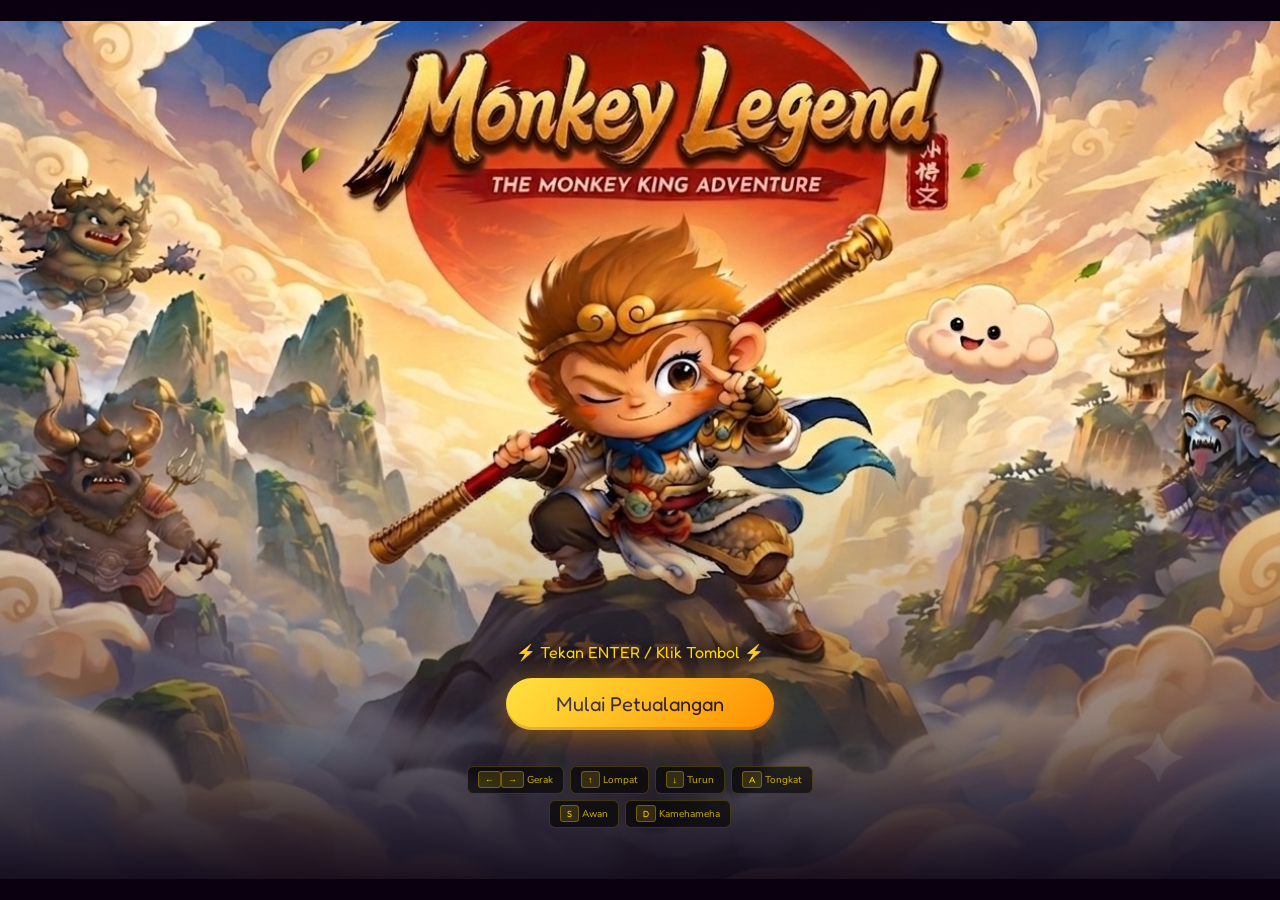
<file: index(11).html>
<!DOCTYPE html>
<html lang="id">
<head>
<meta charset="UTF-8">
<meta name="viewport" content="width=device-width, initial-scale=1.0, maximum-scale=1.0, user-scalable=no">
<title>Monkey Legend — Sun Wukong Adventure</title>
<!-- CSS -->
<link rel="stylesheet" href="css/style.css">
<!-- Google Fonts -->
<link href="https://fonts.googleapis.com/css2?family=Fredoka+One&family=Nunito:wght@400;700;900&display=swap" rel="stylesheet">
</head>
<body>

<canvas id="c"></canvas>
<div class="qf" id="qf"></div>

<!-- UI Game -->
<div id="ui">
  <div class="panel"><h3>Nyawa</h3><div class="bar-w"><div class="bar-f hp-f" id="hpB" style="width:100%"></div></div></div>
  <div class="panel" style="text-align:center"><h3>Skor</h3><div class="val g" id="scV">0</div></div>
  <div class="panel" style="text-align:center"><h3>Jarak</h3><div class="val c" id="dsV">0m</div></div>
  <div class="panel"><h3>Energi</h3><div class="bar-w"><div class="bar-f en-f" id="enB" style="width:100%"></div></div></div>
</div>

<!-- Touch Controls -->
<div id="touchControls">
  <div id="joystickZone"><div id="joystickBase"></div><div id="joystickThumb"></div></div>
  <div id="actionButtons">
    <div class="act-row"><div class="act-btn" id="btnCloud">Awan</div><div class="act-btn" id="btnJump">Lompat</div></div>
    <div class="act-row"><div class="act-btn" id="btnKame">Kame</div><div class="act-btn" id="btnAtk">Tongkat</div></div>
    <div class="act-btn" id="btnDown">Turun</div>
  </div>
</div>

<!-- Overlay Menu -->
<div id="overlay">
  <div id="coverBg"></div>
  <div id="menuContent">
    <div class="enter-hint">⚡ Tekan ENTER / Klik Tombol ⚡</div>
    <button class="btn" id="startBtn">Mulai Petualangan</button>
    <div class="ctrls">
<div class="ctrls">
  <div class="ctrl"><kbd>←</kbd><kbd>→</kbd> Gerak</div>
  <div class="ctrl"><kbd>↑</kbd> Lompat</div>
  <div class="ctrl"><kbd>↓</kbd> Turun</div>
  <div class="ctrl"><kbd>A</kbd> Tongkat</div>
  <div class="ctrl"><kbd>S</kbd> Awan</div>
  <div class="ctrl"><kbd>D</kbd> Kamehameha</div>
</div>
  </div>
</div>

<!-- Game Over -->
<div id="gameover">
  <h1>Tumbang!</h1>
  <div class="st" id="goSt"></div>
  <div class="enter-hint">⚡ Tekan ENTER / Klik Tombol ⚡</div>
  <button class="btn" id="restartBtn">Coba Lagi</button>
</div>

<!-- Loading -->
<div id="loadingBar"><div id="loadingFill"></div></div>
<div id="loadingText">Memuat karakter...</div>

<!-- ========== JAVASCRIPT ========== -->
<script src="js/utils.js"></script>
<script src="js/cloud.js"></script>   <!-- TAMBAHKAN INI -->
<script src="js/player.js"></script>
<script src="js/game.js"></script>
</body>
</html>
</file>
<file: css/style.css>
:root{--gold:#FFD700;--red:#FF4444;--orange:#FF8C00;--cyan:#00E5FF}
*{margin:0;padding:0;box-sizing:border-box;-webkit-tap-highlight-color:transparent}
body{overflow:hidden;background:#0a0010;font-family:'Nunito',sans-serif;user-select:none;touch-action:none;position:fixed;inset:0}
canvas{display:block;position:fixed;inset:0}

/* ========== UI GAME ========== */
#ui{position:fixed;top:0;left:0;width:100%;pointer-events:none;z-index:10;padding:8px 12px;display:flex;justify-content:space-between;align-items:flex-start}
.panel{background:rgba(20,5,30,0.82);backdrop-filter:blur(6px);-webkit-backdrop-filter:blur(6px);border:1px solid rgba(255,215,0,0.2);border-radius:10px;padding:6px 10px;color:#fff;min-width:90px}
.panel h3{font-family:'Fredoka One',cursive;font-size:9px;text-transform:uppercase;letter-spacing:1px;color:var(--gold);margin-bottom:3px}
.bar-w{height:7px;background:rgba(0,0,0,0.5);border-radius:5px;overflow:hidden}
.bar-f{height:100%;border-radius:5px;transition:width 0.12s}
.hp-f{background:linear-gradient(90deg,#FF4444,#FF6B6B)}
.en-f{background:linear-gradient(90deg,var(--cyan),#00B8D4)}
.val{font-size:17px;font-weight:900;font-family:'Fredoka One',cursive}
.val.g{color:var(--gold)}.val.c{color:var(--cyan)}

/* ========== TOUCH CONTROLS ========== */
#touchControls{position:fixed;inset:0;z-index:15;pointer-events:none;display:none}
#touchControls.show{display:block}
#joystickZone{position:absolute;left:10px;bottom:20px;width:140px;height:140px;pointer-events:auto;touch-action:none;z-index:16}
#joystickBase{position:absolute;left:50%;top:50%;transform:translate(-50%,-50%);width:110px;height:110px;border-radius:50%;background:rgba(255,255,255,0.08);border:2px solid rgba(255,255,255,0.15)}
#joystickThumb{position:absolute;left:50%;top:50%;transform:translate(-50%,-50%);width:44px;height:44px;border-radius:50%;background:rgba(255,215,0,0.35);border:2px solid rgba(255,215,0,0.5);transition:none;pointer-events:none}
#actionButtons{position:absolute;right:10px;bottom:20px;display:flex;flex-direction:column;align-items:center;gap:8px;pointer-events:auto;z-index:16}
.act-btn{width:58px;height:58px;border-radius:50%;border:2px solid;display:flex;align-items:center;justify-content:center;font-family:'Fredoka One',cursive;font-size:11px;color:#fff;text-shadow:0 1px 3px rgba(0,0,0,0.5);-webkit-user-select:none;touch-action:none;cursor:pointer;transition:transform 0.1s}
.act-btn:active,.act-btn.pressed{transform:scale(0.85);filter:brightness(1.3)}
#btnJump{background:rgba(76,175,80,0.35);border-color:rgba(76,175,80,0.6)}
#btnAtk{background:rgba(255,152,0,0.35);border-color:rgba(255,152,0,0.6)}
#btnKame{background:rgba(0,229,255,0.3);border-color:rgba(0,229,255,0.5)}
#btnCloud{background:rgba(255,255,255,0.2);border-color:rgba(255,255,255,0.4)}
#btnDown{background:rgba(150,150,150,0.25);border-color:rgba(150,150,150,0.4);width:46px;height:32px;border-radius:10px;font-size:9px}
.act-row{display:flex;gap:8px;align-items:center}

/* ========== OVERLAY MENU ========== */
#overlay{position:fixed;inset:0;z-index:20;display:flex;flex-direction:column;align-items:center;justify-content:center;transition:opacity 0.8s;background:linear-gradient(180deg,#0a0010 0%,#1a0a1e 40%,#2a1020 100%)}
#overlay.hidden{opacity:0;pointer-events:none}

/* COVER BACKGROUND - Gunakan cover1.jpg dari folder images */
#coverBg{position:absolute;inset:0;z-index:0;background-image:url('../assets/images/cover1.jpg');background-size:contain;background-position:center center;background-repeat:no-repeat;background-color:#0a0010;opacity:1}
#coverBg::after{content:'';position:absolute;inset:0;background:linear-gradient(180deg,rgba(10,0,16,0) 50%,rgba(10,0,16,0.4) 80%,rgba(10,0,16,0.95) 100%)}

#menuContent{position:relative;z-index:1;display:flex;flex-direction:column;align-items:center;justify-content:flex-end;width:100%;max-width:500px;padding:20px;padding-bottom:8vh;height:100%}
.enter-hint{color:var(--gold);font-family:'Fredoka One',cursive;font-size:clamp(12px,1.8vw,16px);margin:0 0 16px;animation:pulse 1.5s ease-in-out infinite;text-shadow:0 2px 10px rgba(0,0,0,0.8)}
@keyframes pulse{0%,100%{opacity:0.5;transform:scale(1)}50%{opacity:1;transform:scale(1.04)}}

.btn{pointer-events:all;font-family:'Fredoka One',cursive;font-size:clamp(16px,2.5vw,20px);padding:14px 50px;border:none;border-radius:50px;cursor:pointer;color:#1a0a1e;background:linear-gradient(135deg,#FFD700,#FF8C00);box-shadow:0 4px 30px rgba(255,140,0,0.5),inset 0 -3px 0 rgba(139,69,19,0.3);transition:all 0.3s;position:relative;overflow:hidden;min-width:200px;opacity:1}
.btn::before{content:'';position:absolute;inset:0;background:linear-gradient(135deg,rgba(255,255,255,0.25),transparent);pointer-events:none}
.btn:hover{transform:scale(1.05);box-shadow:0 6px 45px rgba(255,140,0,0.7)}
.btn:active{transform:scale(0.95)}

.ctrls{margin-top:18px;display:flex;gap:6px;flex-wrap:wrap;justify-content:center;padding:0 12px}
.ctrl{background:rgba(0,0,0,0.6);border:1px solid rgba(255,215,0,0.2);border-radius:6px;padding:6px 10px;color:rgba(255,215,0,0.8);font-size:10px;backdrop-filter:blur(4px)}
.ctrl kbd{background:rgba(255,215,0,0.15);border-radius:3px;padding:2px 6px;font-family:'Fredoka One',cursive;color:#FFD700;font-size:9px;border:1px solid rgba(255,215,0,0.3)}

/* ========== GAME OVER ========== */
#gameover{position:fixed;inset:0;z-index:20;display:none;flex-direction:column;align-items:center;justify-content:center;background:rgba(10,0,0,0.92)}
#gameover.show{display:flex}
#gameover h1{font-family:'Fredoka One',cursive;font-size:46px;background:linear-gradient(135deg,#FF4444,#FF6B6B);-webkit-background-clip:text;-webkit-text-fill-color:transparent;background-clip:text;margin-bottom:6px}
.st{color:rgba(255,255,255,0.55);font-size:15px;margin-bottom:6px;text-align:center;line-height:1.8}
.st span{color:var(--gold);font-weight:900;font-size:18px}

/* ========== EFEK ========== */
.qf{position:fixed;inset:0;pointer-events:none;z-index:5;background:rgba(255,50,50,0);transition:background 0.08s}
.qf.on{background:rgba(255,50,50,0.07)}

/* ========== LOADING ========== */
#loadingBar{position:fixed;bottom:12%;left:50%;transform:translateX(-50%);width:180px;height:6px;background:rgba(255,255,255,0.1);border-radius:3px;z-index:30;overflow:hidden;display:none}
#loadingBar.show{display:block}
#loadingFill{height:100%;width:0%;background:linear-gradient(90deg,#FFD700,#FF8C00);border-radius:3px;transition:width 0.3s}
#loadingText{position:fixed;bottom:calc(12% + 14px);left:50%;transform:translateX(-50%);color:rgba(255,215,0,0.7);font-family:'Fredoka One',cursive;font-size:12px;z-index:30;display:none;white-space:nowrap}
#loadingText.show{display:block}

/* ========== RESPONSIVE ========== */
@media(max-width:600px){
  .panel{min-width:65px;padding:4px 7px}.panel h3{font-size:7px}.val{font-size:13px}.bar-w{height:5px}
  #joystickZone{width:110px;height:110px;left:6px;bottom:12px}#joystickBase{width:85px;height:85px}#joystickThumb{width:34px;height:34px}
  .act-btn{width:46px;height:46px;font-size:8px}#btnDown{width:36px;height:26px;font-size:7px}
  #actionButtons{right:6px;bottom:12px;gap:5px}.act-row{gap:5px}
  .btn{min-width:150px;padding:12px 30px;font-size:clamp(14px,2.2vw,17px)}
  #coverBg{background-size:contain;background-position:center center}
}
@media(min-width:601px) and (max-width:1024px){#coverBg{background-size:contain;background-position:center center}}
@media(min-width:1025px){#coverBg{background-size:contain;background-position:center center}}
</file>
<file: css/jump-sprite.css>
/* ========================================
   SUN WUKONG JUMP SPRITE SYSTEM
   File: css/jump-sprite.css
   Pisahkan agar mudah di-maintain & dikustomisasi
   ======================================== */

/* ---------- VARIABLES ---------- */
:root{
  --jump-scale: 1.6;
  --jump-anim-speed: 6;
  --jump-glow: rgba(255, 215, 0, 0.4);
  --jump-shadow: rgba(0, 0, 0, 0.25);
}

/* ---------- SPRITE SHEET ---------- */
.sprite-sheet{
  display: none !important;
  pointer-events: none;
  user-select: none;
}

/* Container untuk sprite (auto-generated via JS) */
.jump-sprite-container{
  position: absolute;
  pointer-events: none;
  z-index: 12;
  will-change: transform, opacity;
}

/* ---------- LANDING EFFECT ---------- */
.landing-ring{
  position: absolute;
  border-radius: 50%;
  border: 2px solid var(--jump-glow);
  opacity: 0;
  transform: translate(-50%, -50%) scale(0.3);
  pointer-events: none;
  z-index: 11;
}

.landing-ring.animate{
  animation: landingRipple 0.5s ease-out forwards;
}

@keyframes landingRipple{
  0%   { opacity: 0.8; transform: translate(-50%, -50%) scale(0.3); }
  100% { opacity: 0;   transform: translate(-50%, -50%) scale(2.0); }
}

/* ---------- DUST EFFECT (saat takeoff) ---------- */
.jump-dust{
  position: absolute;
  width: 8px;
  height: 8px;
  background: rgba(200, 180, 140, 0.6);
  border-radius: 50%;
  pointer-events: none;
  z-index: 11;
}

.jump-dust.animate{
  animation: dustPoof 0.4s ease-out forwards;
}

@keyframes dustPoof{
  0%   { opacity: 0.8; transform: translate(0, 0) scale(1); }
  100% { opacity: 0;   transform: translate(var(--dx), var(--dy)) scale(0); }
}

/* ---------- AIR TRAIL (jejak saat di udara) ---------- */
.air-trail{
  position: absolute;
  width: 20px;
  height: 4px;
  background: linear-gradient(90deg, rgba(255,215,0,0.3), transparent);
  border-radius: 2px;
  pointer-events: none;
  opacity: 0;
  z-index: 10;
}

.air-trail.show{
  animation: trailFade 0.3s ease-out forwards;
}

@keyframes trailFade{
  0%   { opacity: 0.5; transform: scaleX(1); }
  100% { opacity: 0;   transform: scaleX(0.2) translateX(-10px); }
}

/* ---------- SCREEN SHAKE (saat landing keras) ---------- */
.screen-shake{
  animation: shake 0.25s ease-in-out;
}

@keyframes shake{
  0%, 100% { transform: translate(0, 0); }
  20%      { transform: translate(-3px, 2px); }
  40%      { transform: translate(3px, -2px); }
  60%      { transform: translate(-2px, 1px); }
  80%      { transform: translate(2px, -1px); }
}

/* ---------- GLOW PULSE (saat charge lompat) ---------- */
.jump-charge-glow{
  position: absolute;
  border-radius: 50%;
  background: radial-gradient(circle, rgba(255,215,0,0.2) 0%, transparent 70%);
  opacity: 0;
  pointer-events: none;
  z-index: 11;
}

.jump-charge-glow.active{
  animation: chargePulse 0.6s ease-in-out infinite alternate;
}

@keyframes chargePulse{
  0%   { opacity: 0.3; transform: translate(-50%, -50%) scale(0.8); }
  100% { opacity: 0.7; transform: translate(-50%, -50%) scale(1.3); }
}

/* ---------- RESPONSIVE SCALE ---------- */
@media (max-width: 600px){
  :root{ --jump-scale: 1.3; }
}
@media (min-width: 1025px){
  :root{ --jump-scale: 1.9; }
}
</file>
